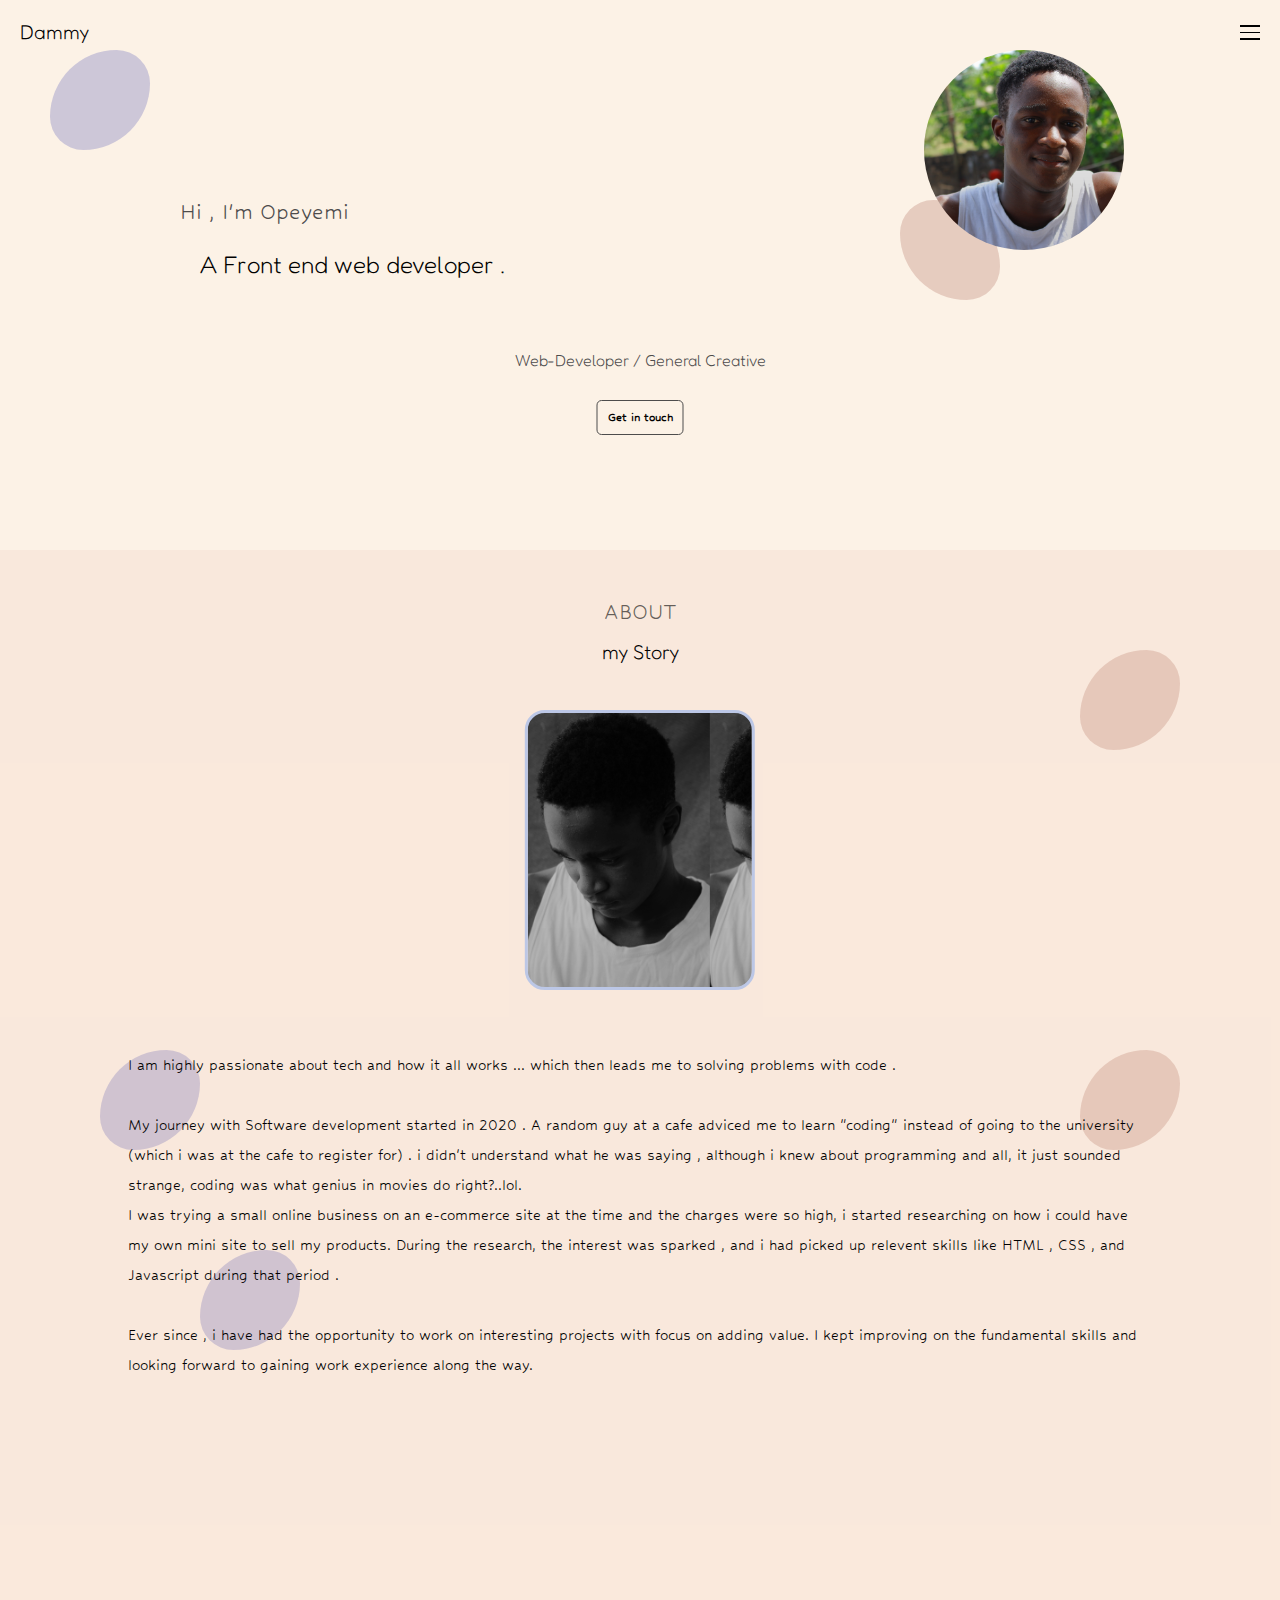
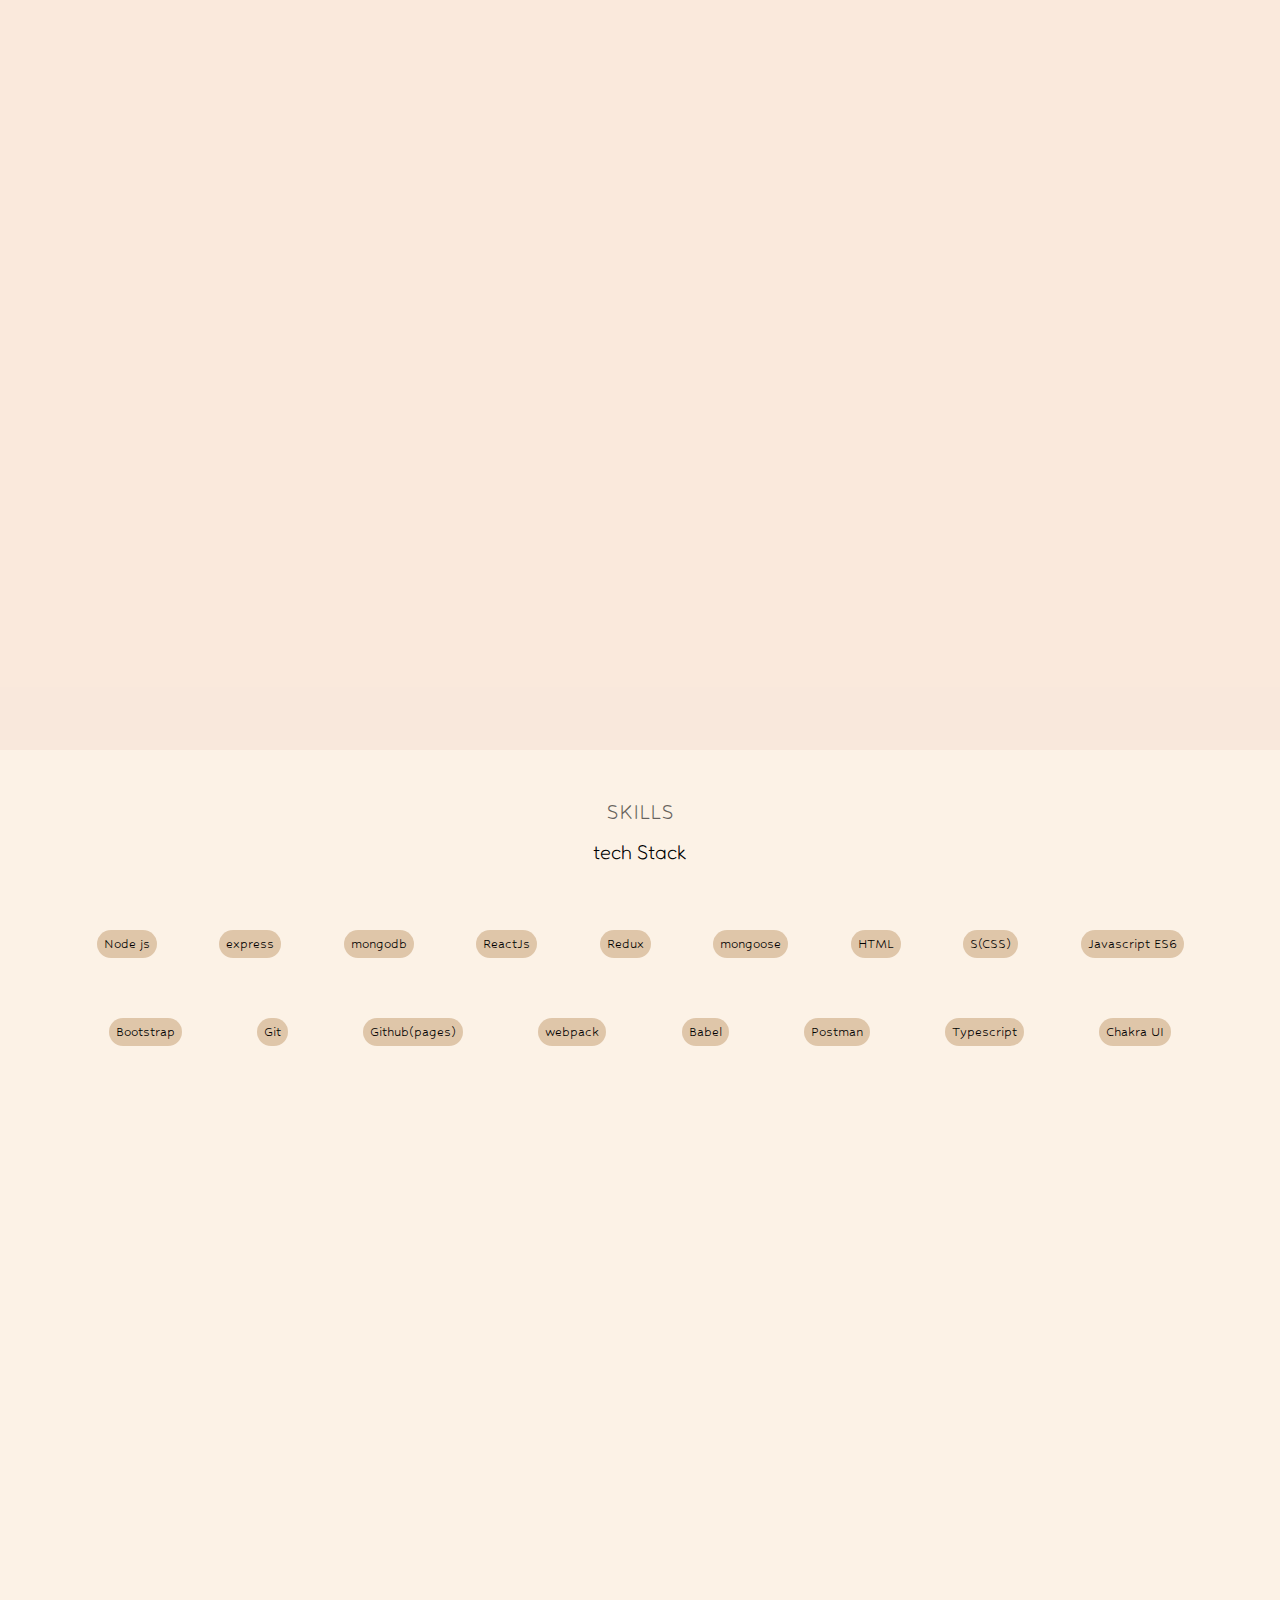
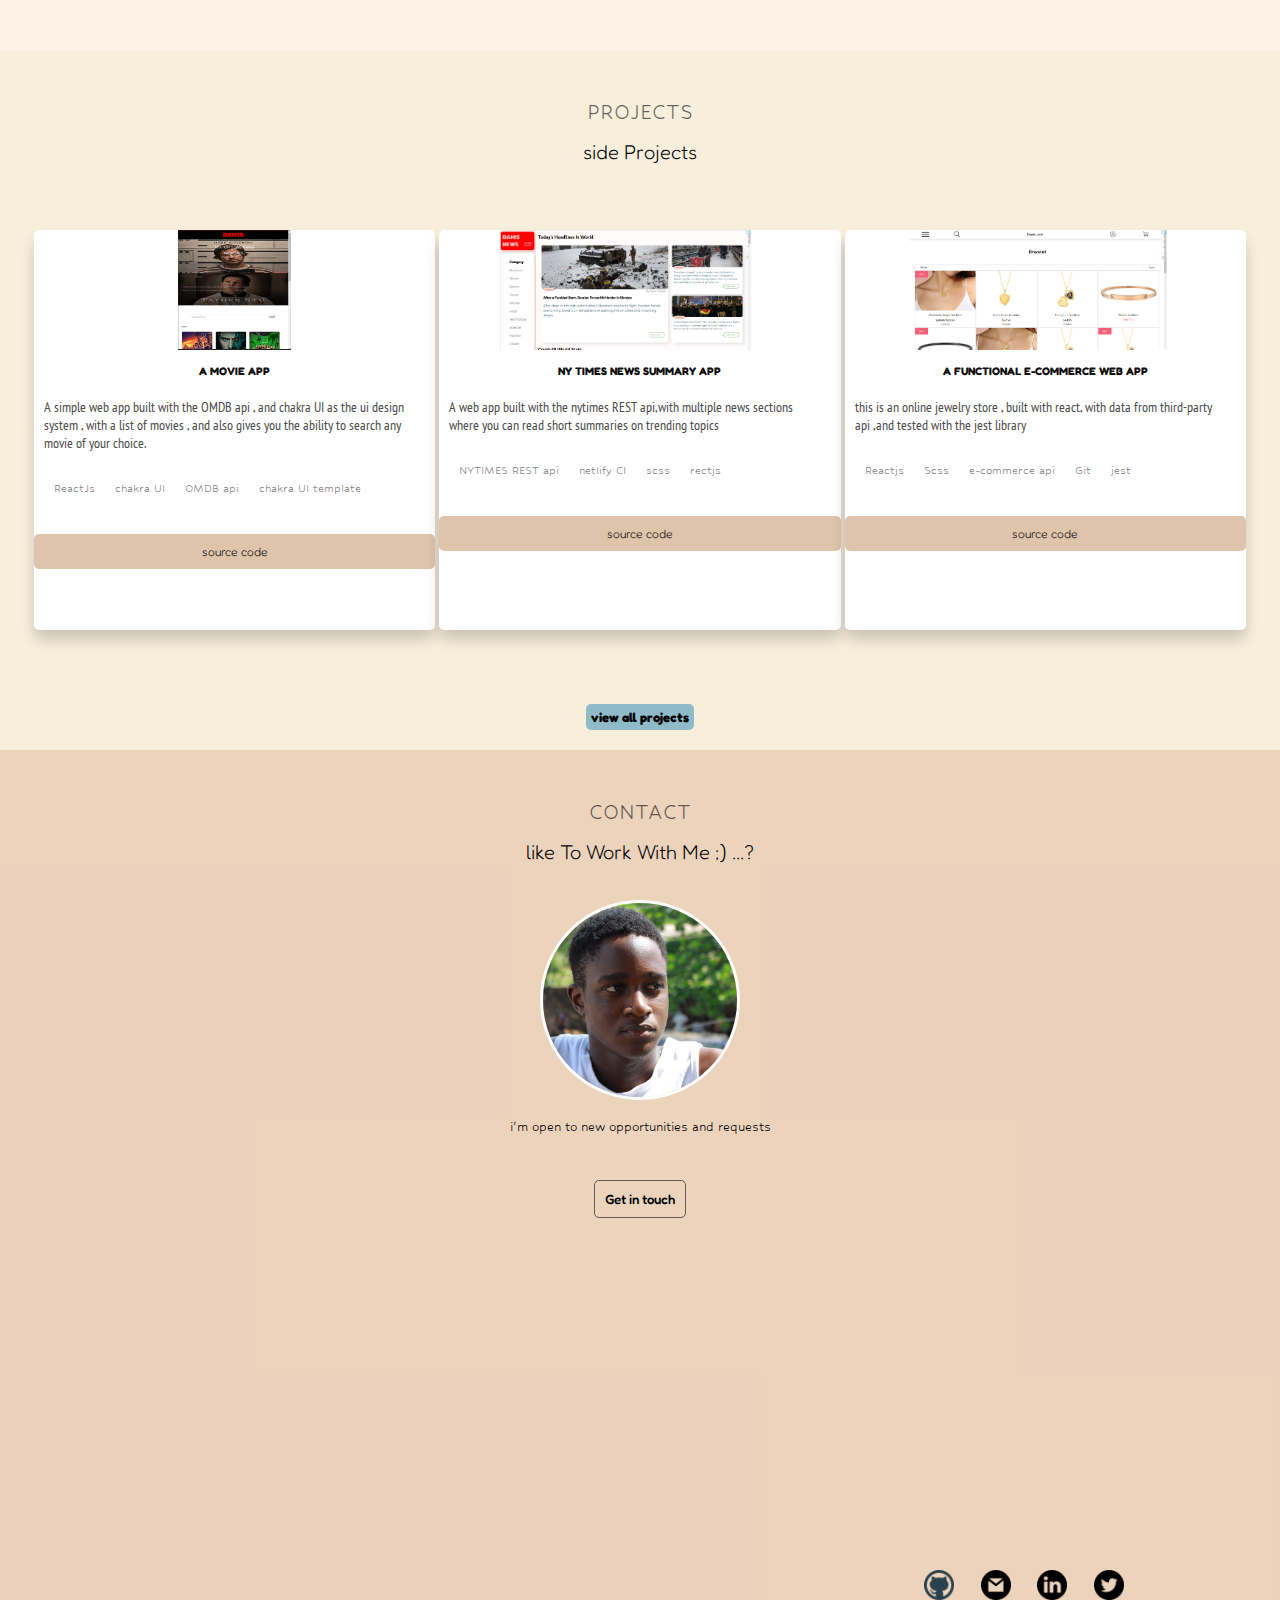
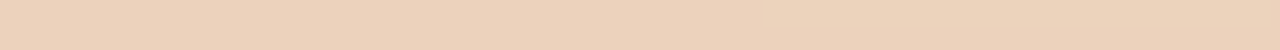
<file: index.html>
<!DOCTYPE html>
<html lang="en">
<head>
    <meta charset="UTF-8">
    <meta http-equiv="X-UA-Compatible" content="IE=edge">
    <meta name="viewport" content="width=device-width, initial-scale=1.0">
    <title>OPEYEMI MUYIWA</title>
    <link rel="stylesheet" href="./index.css">
</head>
<body>
    <h1 class="dami" >Dammy</h1>
    <div class="ham" >
        <div></div>
        <div></div>
        <div></div>
    </div>
<div class="des1" ></div>
<div class="des2" ></div>

    <div class="pic"></div>
    <h6 class="hi" >hi   ,  i'm opeyemi</h6>
    <h2 class="web">A Front end web developer .</h2>
    <h4 class="front">web-developer /  general creative </h4>
    <a href="mailto:muyiwalateef@gmail.com" style="color: black;"><h5 class="get">Get in touch</h5> </a> 


    <div class="abt">
        <div class="fest" id="bout">
            <div class="mes1" ></div>
<div class="mes2" ></div>
            <div class="fes1" ></div>
<div class="fes2" ></div>
            <h6 class="about">about</h6>
            <h6 class="sto">my story</h6>
            <div class="im"></div>
            <p class="story">
                I am highly passionate about tech and how it all works ... which then leads me to solving problems with code . <br><br>
                My journey with Software development started in 2020 . A random guy at a cafe adviced me  to learn "coding" instead of going to the university (which i was at the cafe to register for) . 
                i didn't understand what he was saying , although i knew about programming and all, it just sounded strange, coding was what genius in movies do right?..lol.<br>
                I was trying a small online business on an e-commerce site at the time and the charges were so high, i started researching on how i could have my own mini site to sell my products.
                During the research, the interest was sparked , and i had picked up relevent skills like HTML , CSS , and Javascript during that period .<br><br>
                Ever since , i have had the opportunity to work on interesting projects with focus on adding value. 
                I kept improving on the fundamental skills and looking forward to gaining work experience along the way.<br><br>  
            </p>
            
            

        </div>


        <div class="sec">
            <h6 class="about">skills</h6>
            <h6 class="sto">tech stack</h6>
            <ul>
                <li>Node js </li>
                <li>express</li>
                <li>mongodb </li>
                <li>ReactJs</li>
                <li>Redux</li>
                <li>mongoose</li>
                <li>HTML</li>
                <li>S(CSS)</li>
                <li>Javascript ES6</li>
                <li>Bootstrap</li>
                <li>Git</li>
                <li>Github(pages)</li>
                <li>webpack</li>
                <li>Babel</li>
                <li>Postman</li>
                <li>Typescript</li>
                <li>Chakra UI</li>
                
            </ul>
        </div>
        <div class="third">
            <h6 class="about">projects</h6>
            <h6 class="sto">side projects</h6>

            <ul class="uti">
                <li class="ut">
                    <a href="http://damismovies.netlify.app"><img src="./omdb.png" alt=""></a>
                    <h1>A movie app</h1>
                    <h6>
                        A simple web app built with the OMDB api , and chakra UI as the ui design system , with
                     a list of movies , and also gives you the ability to search any movie of your choice.  </h6>
                    <ul>
                        <li>ReactJs</li>
                        <li>chakra UI</li>
                        <li>OMDB api</li>
                        <li>chakra UI template</li>
                       
                    </ul>
                    <h5><a href="http://damismovies.netlify.app" style="color: black;text-decoration: none;"> source code</a></h5>
                </li>
                <li class="ut">
                    <a href="https://nytimesum.netlify.app"><img src="./nytimes.png" alt=""></a>
                    <h1>ny times news summary app</h1>
                    <h6>
                        A web app built with the nytimes REST api,with multiple news sections where you can read short summaries on trending topics</h6>
                    <ul>
                        <li>NYTIMES REST api</li>
                        <li>netlify CI</li>
                        <li>scss</li>
                        <li>rectjs</li>
                    </ul>
                    <h5><a href="https://github.com/dammy0625/nytimes style="color: black;text-decoration: none;"> source code</a></h5>
                </li>
               
                <li class="ut">
                    <a href="https://dammy0625.github.io/shop/"><img src="./shop.png" alt=""></a>
                    <h1>a functional e-commerce web app</h1>
                    <h6>
                        this is an online jewelry store , built with react, with data from third-party api ,and tested with the jest library
                      </h6>
                    <ul>
                        <li>Reactjs</li>
                        <li>Scss</li>
                        <li>e-commerce api</li>
                        <li>Git</li>
                        <li>jest</li>
                    </ul>
                    <h5><a href="https://github.com/dammy0625/shop" style="color: black;text-decoration: none;"> source code</a></h5>
                </li>
                
                
            </ul>
        <a href="./projects.html" style="color: black;"> <h3 class="kin">view all projects</h3> </a>   
        </div>
        <div class="four" id="cnt">
            <h6 class="about">contact</h6>
            <h6 class="sto">like to work with me ;) ...?</h6>
            <img src="./lativ.png" alt="" class="tiv">
            <p>i'm open to new opportunities and requests</p>
            <a href="mailto:muyiwalateef@gmail.com" style="color: black;"><h5>Get in touch</h5>  </a> 
            <ul>
                <li><a href="https://www.github.com/dammy0625"><img src="./github.png" alt=""> </a> </li>
                <li><a href="mailto:muyiwalateef@gmail.com"><img src="./gmail.png" alt=""> </a> </li>
                <li><a href="https://www.linkedin.com/in/opeyemi-muyiwa-a97207219"><img src="./linkedin.png" alt=""> </a> </li>
                <li><a href="https://www.twitter.com/LateefMuyiwa"><img src="./twitter.png" alt=""> </a> </li>
                
            </ul>
        </div>

    </div>
        
    
<div class="drop">
    <ul>
        <a href="#bout" style="color: rgb(241, 236, 236);text-decoration: none;"><li>  about </li></a>
         <a href="./projects.html" style="color: rgb(241, 236, 236);text-decoration: none;"><li>  projects </li></a>
         <a href="#cnt" style="color: rgb(241, 236, 236);text-decoration: none;"><li>  contact </li></a>
        
    </ul>
</div>

</body>
<script src="./index.js"></script>
</html>
</file>
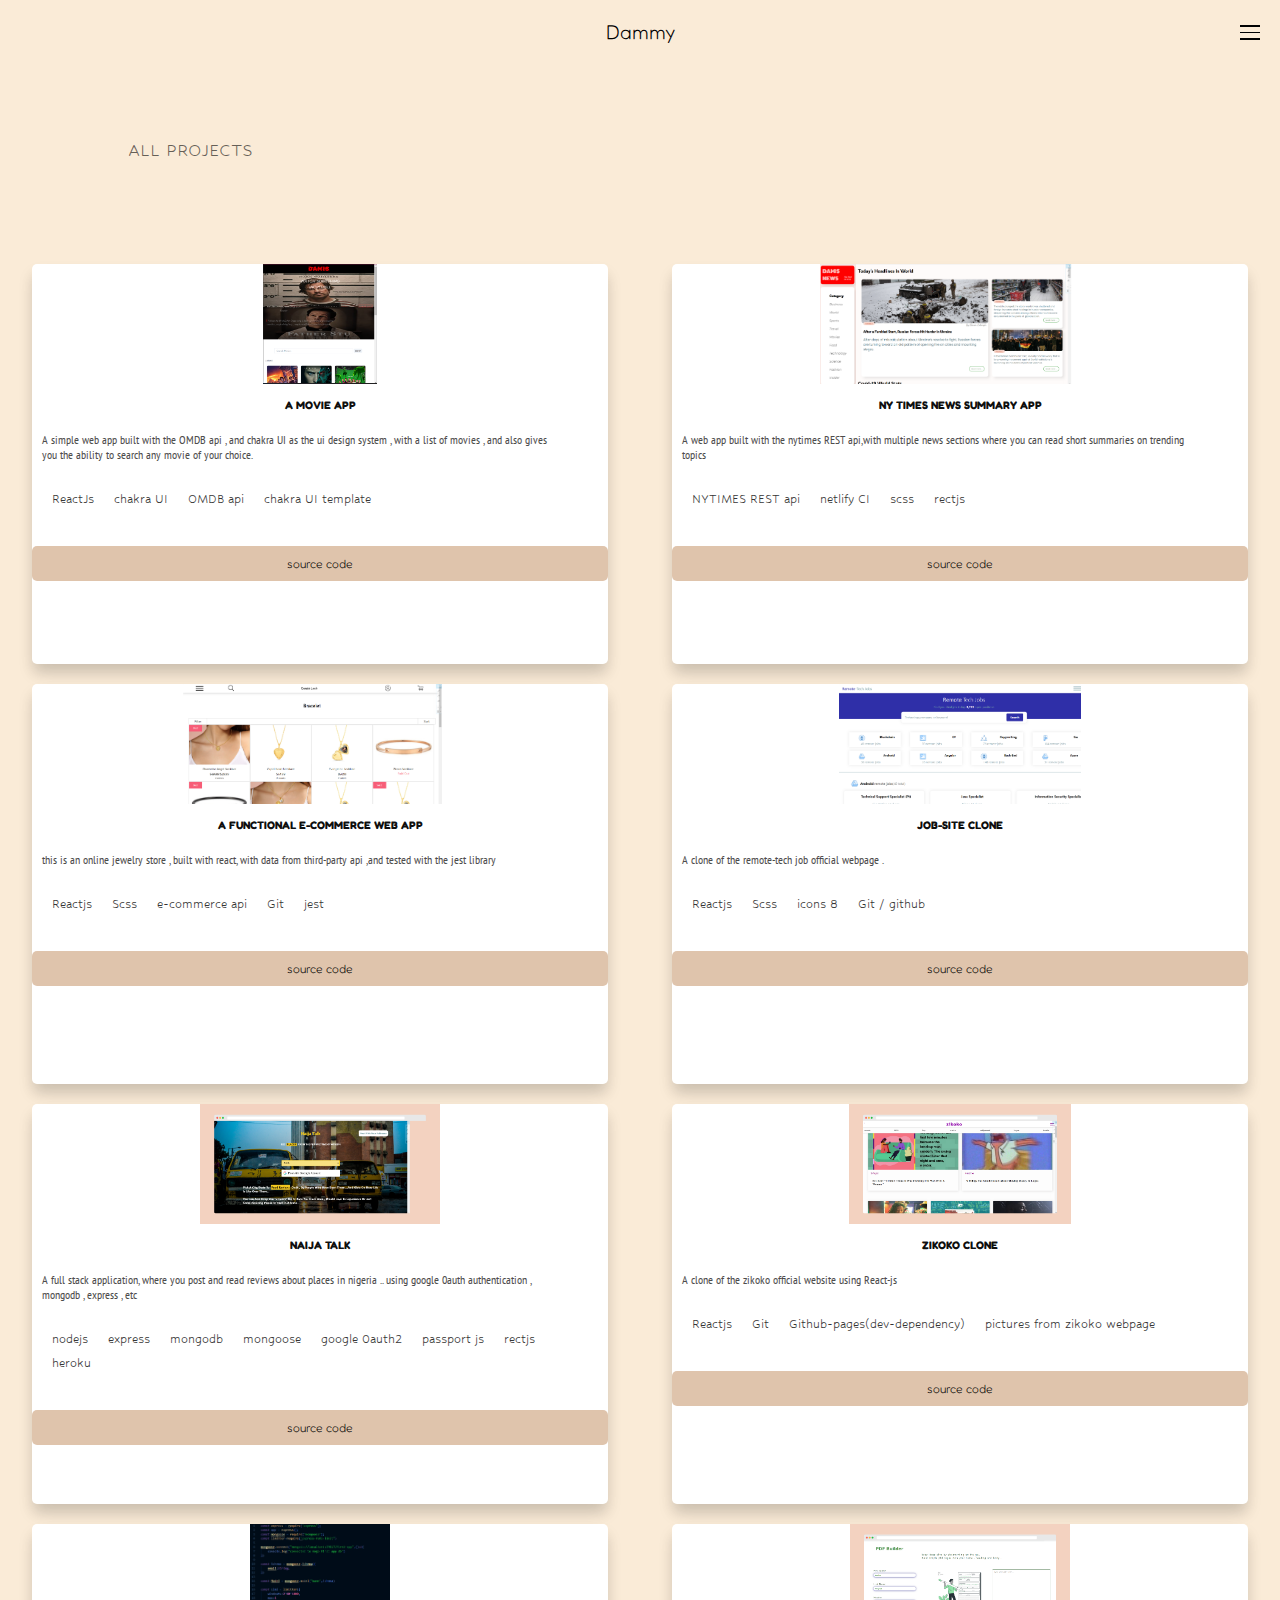
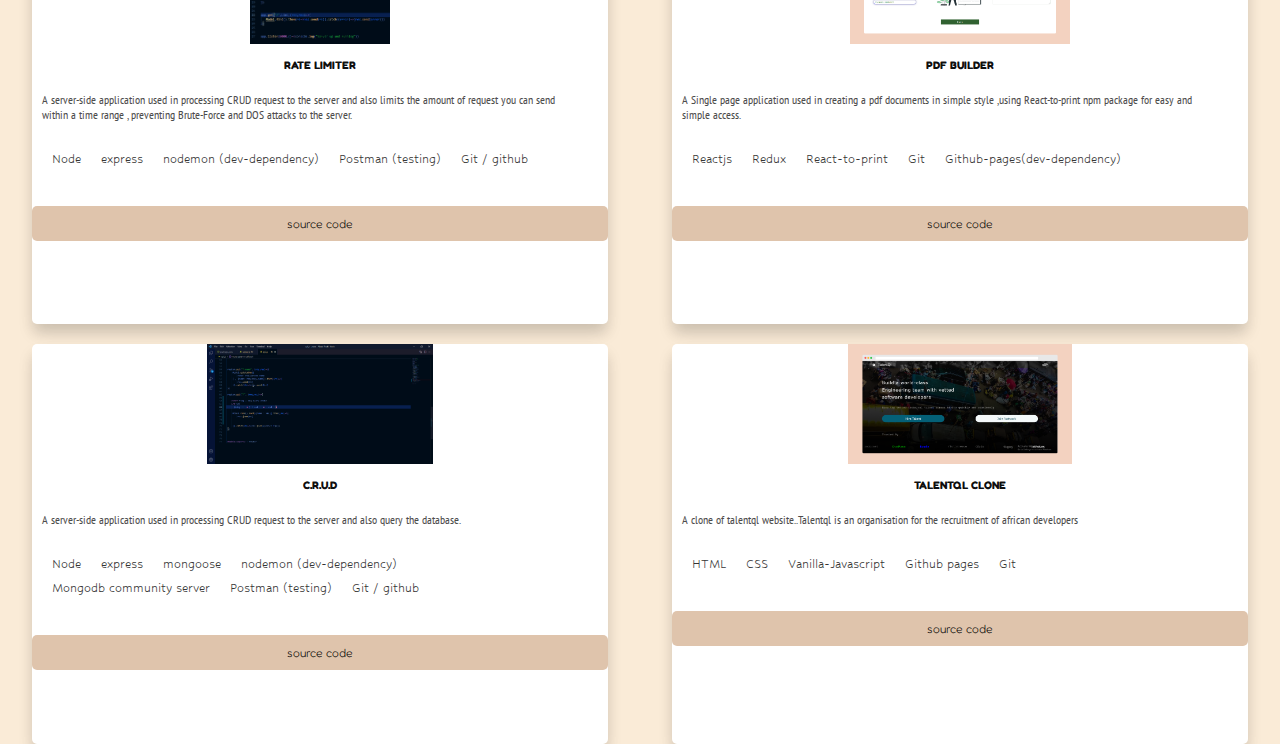
<file: projects.html>
<!DOCTYPE html>
<html lang="en">
<head>
    <meta charset="UTF-8">
    <meta http-equiv="X-UA-Compatible" content="IE=edge">
    <meta name="viewport" content="width=
    , initial-scale=1.0">
    <title>damis projects</title>
    <link rel="stylesheet" href="./projects.css">
</head>
<body>
    <h1 class="dami" >Dammy</h1>
    <div class="ham" >
        <div></div>
        <div></div>
        <div></div>
    </div>
    <h6 class="about">all projects</h6>
     
    <div class="drop">
        <ul>
            <a href="./index.html#bout" style="color: rgb(241, 236, 236);text-decoration: none;"><li>  about </li></a>
             <a href="./index.html" style="color: rgb(241, 236, 236);text-decoration: none;"><li>  home </li></a>
             <a href="./index.html#cnt" style="color: rgb(241, 236, 236);text-decoration: none;"><li>  contact </li></a>
            
        </ul>
    </div>
        <ul class="uti">
            <li class="ut">
                <a href="http://damismovies.netlify.app"><img src="./omdb.png" alt=""></a>
                <h1>A movie app</h1>
                <h6>
                    A simple web app built with the OMDB api , and chakra UI as the ui design system , with
                 a list of movies , and also gives you the ability to search any movie of your choice.  </h6>
                <ul>
                    <li>ReactJs</li>
                    <li>chakra UI</li>
                    <li>OMDB api</li>
                    <li>chakra UI template</li>
                   
                </ul>
                <h5><a href="http://damismovies.netlify.app" style="color: black;text-decoration: none;"> source code</a></h5>
            </li>
            <li class="ut">
                <a href="https://nytimesum.netlify.app"><img src="./nytimes.png" alt=""></a>
                <h1>ny times news summary app</h1>
                <h6>
                    A web app built with the nytimes REST api,with multiple news sections where you can read short summaries on trending topics</h6>
                <ul>
                    <li>NYTIMES REST api</li>
                    <li>netlify CI</li>
                    <li>scss</li>
                    <li>rectjs</li>
                </ul>
                <h5><a href="https://github.com/dammy0625/nytimes style="color: black;text-decoration: none;"> source code</a></h5>
            </li>
            <li class="ut">
                <a href="https://dammy0625.github.io/shop/"><img src="./shop.png" alt=""></a>
                <h1>a functional e-commerce web app</h1>
                <h6>
                    this is an online jewelry store , built with react, with data from third-party api ,and tested with the jest library
                  </h6>
                <ul>
                    <li>Reactjs</li>
                    <li>Scss</li>
                    <li>e-commerce api</li>
                    <li>Git</li>
                    <li>jest</li>
                </ul>
                <h5><a href="https://github.com/dammy0625/shop" style="color: black;text-decoration: none;"> source code</a></h5>
            </li>
            
            <li class="ut">
                <a href="https://dammy0625.github.io/job/"><img src="./remote.png" alt=""></a>
                <h1>job-site clone</h1>
                <h6>
                    A clone of the remote-tech job official webpage .<br>
                  </h6>
                <ul>
                    <li>Reactjs</li>
                    <li>Scss</li>
                    <li>icons 8</li>
                    <li>Git / github</li>
                </ul>
                <h5><a href="https://github.com/dammy0625/job" style="color: black;text-decoration: none;"> source code</a></h5>
            </li>
            <li class="ut">
                <a href="http://damisapp.herokuapp.com"><img src="./naijat.png" alt=""></a>
                <h1>naija talk</h1>
                <h6>
                    A full stack application, where you post and read reviews about places in nigeria .. using google 0auth authentication
                , mongodb , express , etc  </h6>
                <ul>
                    <li>nodejs</li>
                    <li>express</li>
                    <li>mongodb</li>
                    <li>mongoose</li>
                    <li>google 0auth2 </li>
                    <li>passport js</li>
                    <li>rectjs</li>
                    <li>heroku</li>
                </ul>
                <h5><a href="http://damisapp.herokuapp.com" style="color: black;text-decoration: none;"> source code</a></h5>
            </li>
            <li class="ut">
                <a href="https://dammy0625.github.io/tired/"><img src="./zikoko.png" alt=""></a>
                <h1>zikoko clone</h1>
                <h6>
                    A clone of the zikoko official website using React-js </h6>
                <ul>
                    <li>Reactjs</li>
                    <li>Git</li>
                    <li>Github-pages(dev-dependency)</li>
                    <li>pictures from zikoko webpage</li>
                </ul>
                <h5><a href="https://github.com/dammy0625/tired" style="color: black;text-decoration: none;"> source code</a></h5>
            </li>
            <li class="ut">
                <a href="https://dammy0625.github.io/rate/"><img src="./limiter.png" alt=""></a>
                <h1>rate limiter</h1>
                <h6>
                    A server-side application used in processing CRUD request to the server and also limits the amount of request you can send within a time range , preventing Brute-Force and DOS attacks to the server.<br>
                  </h6>
                <ul>
                    <li>Node</li>
                    <li>express</li>
                    
                    <li>nodemon (dev-dependency)</li>
                    
                    <li>Postman (testing)</li>
                    <li>Git / github</li>
                    <li></li>
                </ul>
                <h5><a href="https://github.com/dammy0625/rate" style="color: black;text-decoration: none;"> source code</a></h5>
            </li>
            <li class="ut">
                <a href="https://dammy0625.github.io/pdf/"><img src="./pdf.PNG" alt=""></a>
                <h1>pdf builder</h1>
                <h6>
                    A Single page application used in creating a pdf documents in simple style ,using React-to-print npm package 
                for easy and simple access. </h6>
                <ul>
                    <li>Reactjs</li>
                    <li>Redux</li>
                    <li>React-to-print</li>
                    <li>Git</li>
                    <li>Github-pages(dev-dependency)</li>
                </ul>
                <h5><a href="https://github.com/dammy0625/pdf" style="color: black;text-decoration: none;"> source code</a></h5>
            </li>
            <li class="ut">
                <a href="https://dammy0625.github.io/crud/"><img src="./crud.png" alt=""></a>
                <h1>C.R.U.D</h1>
                <h6>
                    A server-side application used in processing CRUD request to the server and also query the database.<br>
                  </h6>
                <ul>
                    <li>Node</li>
                    <li>express</li>
                    <li>mongoose</li>
                    <li>nodemon (dev-dependency)</li>
                    <li>Mongodb community server</li>
                    <li>Postman (testing)</li>
                    <li>Git / github</li>
                    
                </ul>
                <h5><a href="https://github.com/dammy0625/news" style="color: black;text-decoration: none;"> source code</a></h5>
            </li>
            <li class="ut"> 
                
                <a href="https://dammy0625.github.io/talentql/"><img src="./talent.PNG" alt=""></a>  
                <h1>talentql clone</h1>
                <h6>
                 A clone of talentql website..Talentql is an organisation for the recruitment of african developers </h6>
                <ul>
                    <li>HTML</li>
                    <li>CSS</li>
                    <li>Vanilla-Javascript</li>
                    <li>Github pages</li>
                    <li>Git</li>
                </ul>
                <h5><a href="https://github.com/dammy0625/talentql" style="color: black;text-decoration: none;"> source code</a></h5>  
            </li>
            
            
        </ul>
        
    
     
</body>
<script src="./projects.js"></script>
</html>
</file>
<file: index.css>
@import url('https://fonts.googleapis.com/css2?family=Fredoka&display=swap');
@import url('https://fonts.googleapis.com/css2?family=Hubballi&display=swap');
@import url('https://fonts.googleapis.com/css2?family=PT+Sans+Narrow&display=swap');
*{
    margin: 0;
    padding: 0;
    box-sizing: border-box;
}
html{
    scroll-behavior: smooth;
}
body{
    text-align: center;
    background-color: rgba(250, 235, 215, 0.637);
    overflow-x: hidden;
    
}
.dami{
    position: absolute;
    margin: 20px;
    font-size: 20px;
    font-family: 'Fredoka', sans-serif;
    font-weight: lighter;
}
.ham{
    width: 20px;
    height: 20px;
    cursor: pointer;
    position: absolute;
    right: 20px;
    top: 20px;
    display: flex;
    flex-direction: column;
}
.ham div {
    width: 100%;
    height: 3px;
    background-color: black;
    margin-top: 5px;
}
.pic{
    width: 200px;
    height: 200px;
    background-color:  rgb(63, 81, 133)  ;
    position: absolute;
    left: 80%;
    top: 50px;
    transform: translateX(-50%);
    border-radius: 50%;
    background-image: linear-gradient(rgba(0, 0, 0, 0),rgba(0, 0, 0, 0.219)),url(./me.png);
    background-size: cover;
    background-position-x: -50px;
}
.hi{
    position: absolute;
    text-transform: capitalize;
    font-family: 'Hubballi', cursive;
    font-weight: lighter;
    top: 200px;
    left: 180px;
    font-size: 25px;
    color: rgb(77, 76, 76);
}
.des1{
    width: 100px;
    height: 100px;
    background-color: rgba(124, 124, 192, 0.363);
    position: absolute;
    z-index: -30;
    border-radius: 200px 100px;
    left: 50px;
    top: 50px;
    animation: m2 26s infinite;
}
@keyframes m2{
    from{
        transform: rotateY(90deg);
    }
    to{
        transform: rotateY(900deg);
    }
}
.des2{
    width: 100px;
    height: 100px;
    background-color: rgba(192, 138, 124, 0.363);
    position: absolute;
    z-index: -30;
    border-radius: 200px 100px;
    right: 280px;
    top: 200px;
    transform: rotateX(-180deg);
    animation: f2 35s infinite;
}
@keyframes f2{
    from{
        transform: rotateX(0deg);
    }
    to{
        transform: rotateX(900deg);
    }
}
.web{
    position: absolute;
    font-family: 'Fredoka', sans-serif;
    font-weight: lighter;
    top: 250px;
    left: 200px;   
}



.front{
    text-transform: capitalize;
    position: absolute;
    top: 350px;
    left: 50%;
    transform: translateX(-50%);
    font-family: 'Fredoka', sans-serif;
    font-weight: lighter;
    color: rgb(77, 76, 76);
}
.get{
    position: absolute;
    top: 400px;
    left: 50%;
    transform: translateX(-50%);
    border: 1px solid rgb(77, 76, 76);
    padding: 10px;
    font-family: 'Hubballi', cursive;
    border-radius: 5px;  
    font-weight: bolder;
}
.abt{
    width: 100vw;
    min-height: 100vh;
    position: absolute;
    top: 550px;
    
}
.fest{
    width: 100vw;
    height: 200vh;
    background-color: rgba(235, 172, 157, 0.137);
    position: relative;
    overflow-x: hidden;
}
.sec{
    width: 100vw;
    height: 100vh;
    
    position: relative;
}
.about{
    text-transform: uppercase;
    position: absolute;
    font-weight:lighter;
    font-size: 25px;
    font-family: 'Hubballi', cursive;
    left: 50%;
    transform: translateX(-50%);
    top: 50px;
    color: rgba(0, 0, 0, 0.596);
}
.sto{
    position: absolute;
    text-transform: capitalize;
    position: absolute;
    font-weight:lighter;
    font-size: 20px;
    font-family: 'Fredoka', sans-serif;
    left: 50%;
    transform: translateX(-50%);
    top: 90px;
}
.im{
    width: 18%;
    position: absolute;
    height: 280px;
    background-image: linear-gradient(rgba(0, 0, 0, 0.219),rgba(0, 0, 0, 0.247)),url(./dami.png);
    left: 50%;
    transform: translateX(-50%);
    background-size: contain;
    border-radius: 20px;
    top: 160px;
    border: 3px solid rgb(188, 199, 230);
    background-position-x: 0px;
}
.fest .story{
    width: 80%;
    position: absolute;
    font-family: 'Hubballi', cursive;
    position: absolute;
    left: 50%;
    transform: translateX(-50%);
    font-weight: lighter;
    top: 500px;
    font-size: 17px;
    text-align: start;
    line-height: 30px;
}
.sec ul{
    position: absolute;
    width: 90vw;
    top: 150px;
    left: 50%;
    transform: translateX(-50%);
    list-style-type: none;
    display: flex;
    flex-wrap: wrap;
    justify-content: space-evenly;
}
.sec li{
    background-color: rgba(197, 159, 116, 0.534);
    padding: 7px;
    border-radius: 40px;
    font-family: 'Hubballi', cursive;
    margin: 30px;
    font-size: 15px;
}
.fes1{
    width: 100px;
    height: 100px;
    background-color: rgba(124, 124, 192, 0.363);
    position: absolute;
    z-index: -30;
    border-radius: 200px 100px;
    left: 100px;
    top: 500px;
    animation: ms2 6s infinite;
}
@keyframes ms2{
    from{
        transform: rotateY(0deg);
    }
    to{
        transform: rotateZ(-360deg);
    }
}
.mes1{
    width: 100px;
    height: 100px;
    background-color: rgba(124, 124, 192, 0.363);
    position: absolute;
    z-index: -30;
    border-radius: 200px 100px;
    left: 200px;
    top: 700px;
    animation: fes2 6s infinite;
}
@keyframes fes2{
    from{
        transform: rotateY(0deg);
    }
    to{
        transform: rotateY(-360deg);
    }
} 
.fes2{
    width: 100px;
    height: 100px;
    background-color: rgba(192, 140, 124, 0.363);
    position: absolute;
    z-index: -30;
    border-radius: 200px 100px;
    right: 100px;
    top: 500px;
    animation: fes2 6s infinite;
}

@keyframes fes2{
    from{
        transform: rotateY(0deg);
    }
    to{
        transform: rotateY(-360deg);
    }
}
.mes2{
    width: 100px;
    height: 100px;
    background-color: rgba(192, 140, 124, 0.363);
    position: absolute;
    z-index: -30;
    border-radius: 200px 100px;
    right: 100px;
    top: 100px;
    
    animation: mes2 6s infinite;
}
@keyframes mes2{
    from{
        transform: rotateX(0deg);
    }
    to{
        transform: rotateX(-360deg);
    }
}
.third{
    
    width: 100vw;
    height: 700px;
    background-color: rgba(218, 217, 159, 0.137);
    position: relative;

}
.drop{
    width: 30vw;
    height: 0vh;
    background-color: rgba(134, 99, 67, 0.596);
    position: absolute;
    right: 20px;
    top: 70px;
    color: rgb(255, 255, 255);
    text-transform: capitalize;
    display: flex;
    justify-content: center;
    align-items: center;
    font-weight:lighter;
    font-size: 15px;
    font-family: Geneva, Tahoma, sans-serif;
    backdrop-filter: blur(2px);
    border-radius: 5px;
    transition: height .4s;
    overflow: hidden;
    border-top: 2px solid rgba(0, 0, 0, 0.733);
    opacity: 0;
}
.drip{
    height: 40vh;
    opacity: 1;
}
.drop ul{
    list-style-type: none;
}
.drop li{
    margin: 20px;
    cursor: pointer;
    font-family: 'Fredoka', sans-serif;
}

.third .uti{
    width: 95vw;
   display: flex;
   justify-content: space-around;
   align-items: center;
    position: absolute;
    left: 50%;
    transform: translateX(-50%);
    list-style-type: none;
    top: 160px;
}
.third .ut{
    width: 33%;
    height: 400px;
    background-color: white;
    margin-top: 20px;
    border-radius: 5px;
    box-shadow: 0px 10px 15px 0px rgba(0,0,0,0.1),0px 10px 15px -3px rgba(0,0,0,0.1);
    overflow: hidden;
   
}
.third li img{
    width: 100%;
    height: 30%;
    object-fit: contain;
    
}
.third li h1{
   
    text-transform: uppercase;
    font-family: 'Fredoka', sans-serif;
    font-size: 11px;
    color: rgba(0, 0, 0, 0.952);
    
    margin-top: 10px;
    
}
.third li h6{
    font-family: 'PT Sans Narrow', sans-serif;
    font-size: 14px;
    color: rgb(77, 76, 76);
    left: 10px;
    margin-top: 20px;
    width: 90%;
    margin-left: 10px;
    font-weight: lighter;
    text-align: start;
}
.third .ut ul{
    
    list-style-type: none;
    display: flex;
    margin-top: 20px;
    margin-left: 0px;
    
    width: 90%;
    flex-wrap: wrap;
}
.third .ut li{
    font-family: 'Hubballi', cursive;
    font-size: 13px;
    color: grey;
    margin-left: 20px;
    margin-top: 10px;
    font-weight: lighter;
}
.third a{
    text-decoration: none;
    color: black;
    font-size: bolder;
}
.third .ut h5{
    
    margin-top: 40px;
    font-family: 'Fredoka', sans-serif;
    font-size: 12px;
    background-color: rgba(218, 187, 159, 0.863);
    padding: 10px;
    border-radius: 5px;
    font-weight: lighter;
}
.kin{
    position: absolute;
    bottom: 20px;
    left: 50%;
    transform: translateX(-50%);
    font-family: 'Fredoka', sans-serif;
    font-size: 13px;
    background-color: rgba(135, 184, 199, 0.938);
    padding: 5px;
    border-radius: 5px;
}
.four{
    width: 100vw;
    height: 100vh;
    background-color: rgba(235, 209, 186, 0.959);
    position: relative;

}
.four .tiv{
    width: 200px;
    height: 200px;
    border: 3px solid rgb(252, 252, 252);
    object-fit: cover;
    position: absolute;
    top: 150px;
    left: 50%;
    transform: translateX(-50%);
    border-radius: 50%;
}
.four p{
    position: absolute;
    top: 370px;
    left: 50%;
    transform: translateX(-50%);
    font-family: 'Hubballi', cursive;
    font-size: 15px;
}
.four h5{
    position: absolute;
    top: 430px;
    left: 50%;
    transform: translateX(-50%);
    border: 1px solid rgba(0, 0, 0, 0.562);
    padding: 10px;
    font-family: 'Fredoka', sans-serif;
    border-radius: 5px;  
    font-weight: 510;
}
.four ul{
    width: 200px;
    height: 50px;
    position: absolute;
    bottom: 40px;
    left: 80%;
    transform: translateX(-50%);
    list-style-type: none;
    display: flex;
    justify-content: space-between;
    align-items: center;
}
.four li{
    width: 30px;
    height: 30px;
}
.four li img{
    width: 100%;
    height: 100%;
}


@media(max-width:450px){
    .four ul{
        width: 150px;
    }
    .four li{
        width: 20px;
        height: 20px;
    }
    .four ul{
        left: 50%;
        bottom: 40px;
    }
    .four h5{
        top: 500px;
    }
    .four p{
        top: 430px;
    }
    .four img{
        width: 150px;
        height: 150px;
        top: 200px;
    }
    .four{
        height: 700px;
    }
    .third .ut h5{
        font-size: 11px;
        margin-top: 10px;
    }
    .third .ut{
        width: 100%;
        height: 40%;
    }
    .third .ut li{
        font-size: 8px;
        height: 17px;
        margin-top: 2px;
        
    }
    
    .third li h1{
        font-size: 11px;
    }
    .third li h6{
        font-size: 9px;
        margin-top: 10px;
    }
    .third li{
        
        height: 700px;
        
    }
    .third li img{
        object-fit: cover;
    }
    .third .uti{
        
        height: 60%;
        flex-wrap: wrap;
    }
    .third{
        height: 1000px;
        margin-top: 50px;
    }
    .drop{
        width: 40vw;
        height: 0vh;
    }
    .drip{
        height: 20vh;
    }
    .sec li{
        margin: 10px;
        font-size: 14px;
    }
    .sec{
        height:400px;
        
    }
    .fest .story{
        line-height: 30px;
        font-size: 17px;
        width: 95%;
    }
    .fest{
        height: 1500px;
        margin-top:0;
    }
    .im{
        width: 50%;
        height: 270px;
    }
    .abt{
        top: 810px;
        height:300vh;
    }
    .get{
        font-size: 15px;
        top:580px;
        padding: 10px;
    }
    .front{
        
        font-size: 15px;
        top: 520px;
    }
    .web{
        left: 50%;
        transform: translateX(-50%);
        font-size: 18px;
        top: 400px;
        text-align: center;
        line-height: 35px;
       word-spacing: 3px;
       width: 80%;
       
    }
    .des1{
        top: 100px;
        left: 50px;
        width: 50px;
        height: 50px;
       
    }
    .des2{
        top: 320px;
        right: 100px;
        width: 50px;
        height: 50px;
        transform: rotateX(0deg);
       
    }
    .hi{
        font-size: 20px;
        left: 50%;
        transform: translateX(-50%);
        top: 330px;
         word-spacing: 2px;
         
        
    }
    .pic{
        width: 150px;
        height: 150px;
        left: 50%;
        top: 150px;
    }
    .ham{
        right: 40px;
        top: 40px;
    }
    .dami{
        font-size: 15px;
        margin: 40px;
    }
    .about{
        font-weight:lighter;
        font-size: 17px;
        color: rgb(0, 0, 0);
    }
    .sto{
        font-size: 20px;
      font-weight: 400;
    }
}
</file>
<file: projects.css>
@import url('https://fonts.googleapis.com/css2?family=Fredoka&display=swap');
@import url('https://fonts.googleapis.com/css2?family=Hubballi&display=swap');
@import url('https://fonts.googleapis.com/css2?family=PT+Sans+Narrow&display=swap');
*{
    margin: 0;
    padding: 0;
    box-sizing: border-box;
}
body{
    text-align: center;
    background-color: antiquewhite;
    overflow-x: hidden;
    scroll-behavior: smooth;
}
.dami{
    
    margin: 20px;
    font-size: 20px;
    font-family: 'Fredoka', sans-serif;
    font-weight: lighter;
}
.ham{
    width: 20px;
    height: 20px;
    cursor: pointer;
    position: absolute;
    right: 20px;
    top: 20px;
    display: flex;
    flex-direction: column;
}
.ham div {
    width: 100%;
    height: 3px;
    background-color: black;
    margin-top: 5px;
}
.about{
    text-transform: uppercase;
    position: absolute;
    font-weight:lighter;
    font-size: 21px;
    font-family: 'Hubballi', cursive;
    left: 10%;
    top: 140px;
    color: rgba(0, 0, 0, 0.596);
}
.drop{
    width: 30vw;
    height: 0vh;
    background-color: rgba(134, 99, 67, 0.596);
    position: absolute;
    right: 20px;
    top: 70px;
    color: rgb(255, 255, 255);
    text-transform: capitalize;
    display: flex;
    justify-content: center;
    align-items: center;
    font-weight:lighter;
    font-size: 15px;
    font-family: Geneva, Tahoma, sans-serif;
    backdrop-filter: blur(2px);
    border-radius: 5px;
    transition: height .4s;
    overflow: hidden;
    border-top: 2px solid rgba(0, 0, 0, 0.733);
    opacity: 0;
}
.drip{
    height: 40vh;
    opacity: 1;
}
.drop ul{
    list-style-type: none;
}
.drop li{
    margin: 20px;
    cursor: pointer;
    font-family: 'Fredoka', sans-serif;
}

.uti{
   margin-top: 200px;
   display: flex;
   flex-wrap: wrap;
   justify-content: space-around;
   width: 100%;
    
}
.ut{
    width: 45%;
    height: 400px;
    background-color: white;
    margin-top: 20px;
    border-radius: 5px;
    box-shadow: 0px 10px 15px 0px rgba(0,0,0,0.1),0px 10px 15px -3px rgba(0,0,0,0.1);
    overflow: hidden;
   
}
li img{
    width: 100%;
    height: 30%;
    object-fit: contain;
    
}
li h1{
   
    text-transform: uppercase;
    font-family: 'Fredoka', sans-serif;
    font-size: 11px;
    color: rgba(0, 0, 0, 0.938);
    
    margin-top: 10px;
    
}
li h6{
    
    font-family: 'PT Sans Narrow', sans-serif;
    font-size: 12px;
    color: rgba(0, 0, 0, 0.74);
    left: 10px;
    margin-top: 20px;
    width: 90%;
    margin-left: 10px;
    color: rgb(77, 76, 76);
    font-weight: lighter;
    text-align: start;
}
.ut ul{
    
    list-style-type: none;
    display: flex;
    margin-top: 20px;
    margin-left: 0px;
    
    width: 90%;
    flex-wrap: wrap;
}
.ut li{
    font-family: 'Hubballi', cursive;
    font-size: 14px;
    color: rgb(53, 52, 52);
    margin-left: 20px;
    margin-top: 10px;
    font-weight: lighter;
}
a{
    text-decoration: none;
    color: black;
    font-size: bolder;
}
.ut h5{
    
    margin-top: 40px;
    
    font-family: 'Fredoka', sans-serif;
    font-size: 12px;
    background-color: rgba(218, 187, 159, 0.863);
    padding: 10px;
    border-radius: 5px;
    font-weight: lighter;
}




@media (max-width:450px){
    .ham{
        right: 40px;
        top: 40px;
    }
    .dami{
        font-size: 15px;
        margin: 40px;
    }
    .ut h5{
        font-size: 10px;
        margin-top: 30px;
    }
    .ut h1{
        font-size: 11px;
    }
    .ut h6{
        font-size: 9px;
        margin-top: 30px;
    }.ut img{
        object-fit: cover;
       
    }
    .ut li{
        font-size: 10px;
        margin-bottom: 5px;
    }
    .ut ul{
        margin-left: 20px;
        width: 80%;
        display: flex;
        flex-wrap: wrap;
        margin-top:10px ;
    }
    .about{
        top: 100px;
    }
    .ut{
        width: 100%;
        height: inherit;
    }
    .uti{
        margin-top: 100px;
        
    }
}
</file>
